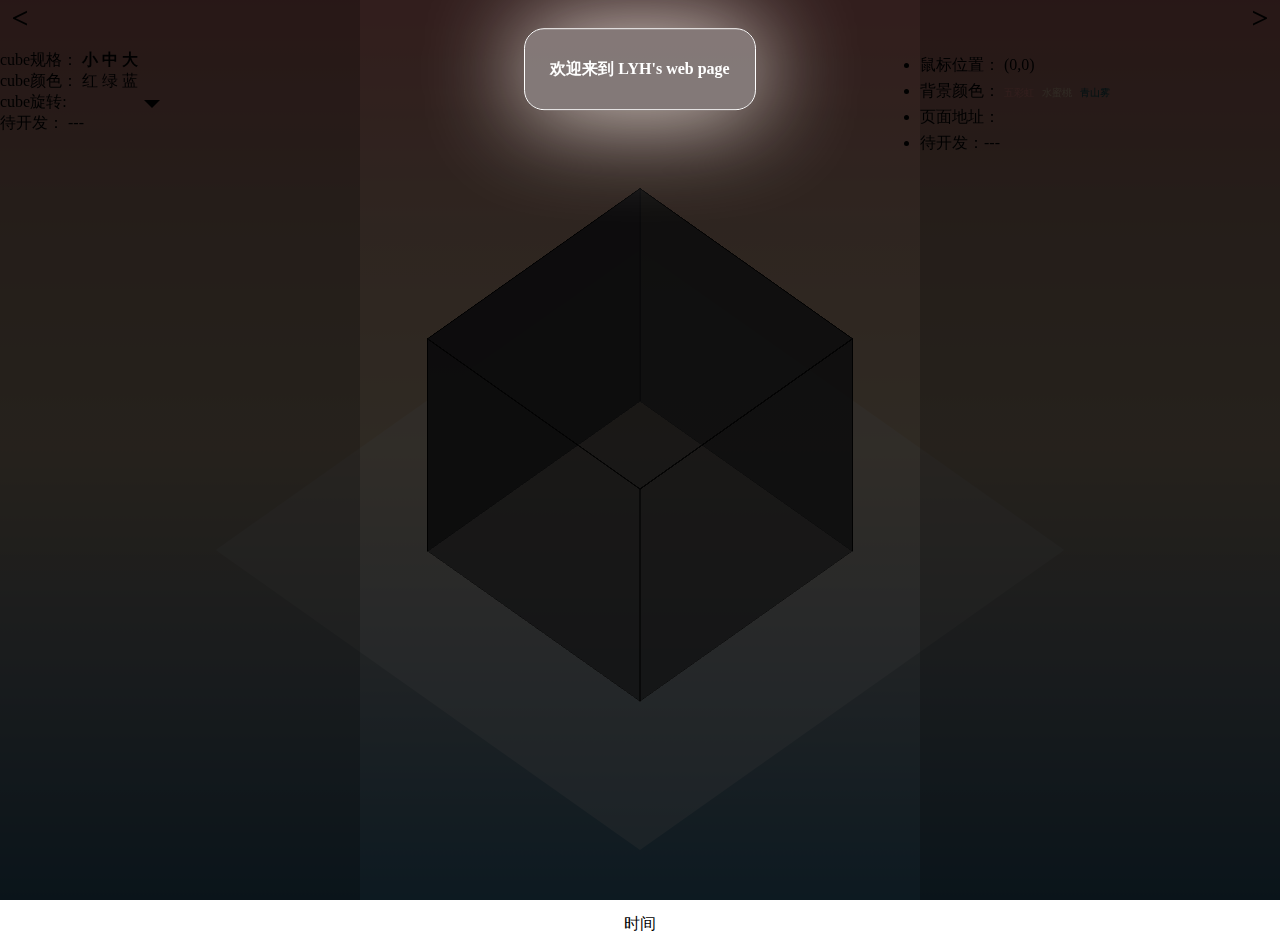
<file: index.html>
<!DOCTYPE html>
<html lang="en">

<head>
    <meta charset="UTF-8">
    <meta name="viewport" content="width=device-width, initial-scale=1.0">
    <link rel="stylesheet" href="Project_css/page_side.css">
    <link rel="stylesheet" href="Project_css/page_content.css">
    <title>LYH</title>
    <style>
        * {
            padding: 0;
            margin: 0;
        }
        
        body {
            /*五彩虹*/
            background: linear-gradient(#fb948f, #e7b99f, #ebd1b0, #9aabb5, #4280a5);
            background-repeat: no-repeat;
            background-attachment: fixed;
        }
    </style>
</head>

<body>
    <span class="reminder">欢迎来到 LYH's web page</span>
    <div class="mask"></div>
    <div class="left">
        <span class="back_left"><</span>
        <div class="left_side" id="page_side">
            <div class="left_side_con">
                <li>cube规格：
                    <span class="cube_size_s">小</span>
                    <span class="cube_size_m">中</span>
                    <span class="cube_size_l">大</span>
                </li>
                <li>cube颜色：
                    <span class="cube_color_red">红</span>
                    <span class="cube_color_green">绿</span>
                    <span class="cube_color_blue">蓝</span>
                </li>
                <li>cube旋转:
                    <span class="cube_rotate_down"></span>
                    <li class="cube_rotate_next a">
                        <span>旋转角度：</span>
                    </li>
                    <li class="cube_rotate_next b">
                        <span>旋转时间：</span>
                    </li>
                    <li class="cube_rotate_next c">
                        <span>旋转速度：</span>
                    </li>
                </li>
                <li>待开发：
                    <span>---</span>
                </li>
            </div>
        </div>
        <div class="right">
            <span class="back_right">></span>
            <div class="right_side" id="page_side">
                <div class="right_side_con">
                    <li class="GetCursorPos">鼠标位置：
                        <span>(0,0)</span>
                    </li>
                    <li class="BackGroundColor">背景颜色：
                        <span class="BackGroundColor a">五彩虹</span>&nbsp;
                        <span class="BackGroundColor b">水蜜桃</span>&nbsp;
                        <span class="BackGroundColor c">青山雾</span>
                    </li>
                    <li class="PageLocation">页面地址：
                        <span class="PageLocation_con"></span>
                    </li>
                    <li>待开发：<span>---</span></li>
                </div>
            </div>
        </div>
        <div class="content">
            <div class="cube">
                <div class="cube_left"></div>
                <div class="cube_right"></div>
                <div class="cube_front"></div>
                <div class="cube_back"></div>
                <div class="cube_top"></div>
                <div class="cube_bottom"></div>
            </div>

            <div class="nowTime">
                <span>时间</span>
                <span class="nowTime_time"></span>
            </div>
        </div>
    </div>
    </div>

    <script src="Project_js/page_side.js"></script>
    <script src="Project_js/page_content.js"></script>
</body>

</html>
</file>
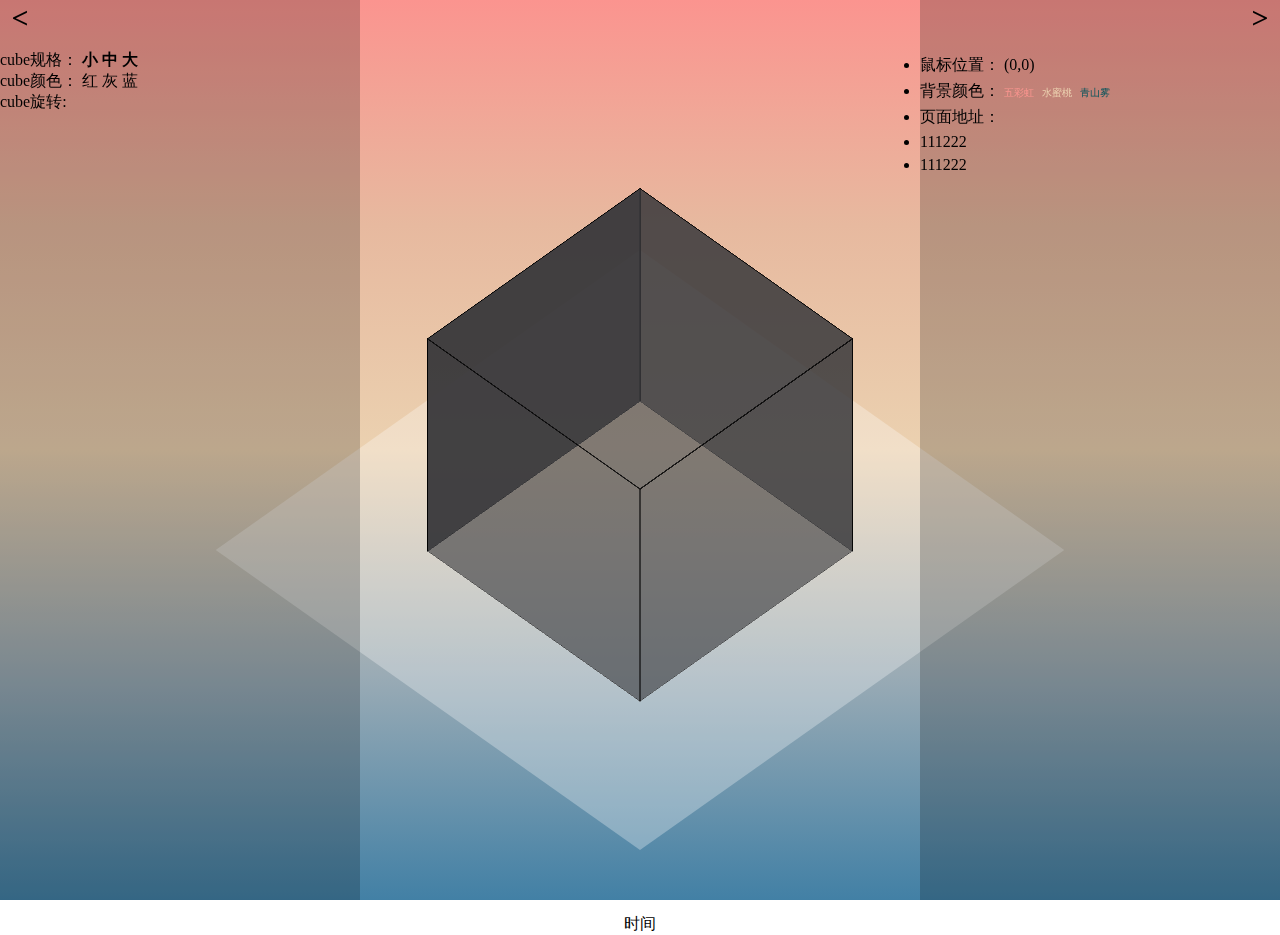
<file: Progect.html>
<!DOCTYPE html>
<html lang="en">

<head>
    <meta charset="UTF-8">
    <meta name="viewport" content="width=device-width, initial-scale=1.0">
    <link rel="stylesheet" href="Project_css/page_side.css">
    <link rel="stylesheet" href="Project_css/page_content.css">
    <title>LYH</title>
    <style>
        * {
            padding: 0;
            margin: 0;
        }
        
        body {
            /*五彩虹*/
            background: linear-gradient(#fb948f, #e7b99f, #ebd1b0, #9aabb5, #4280a5);
            background-repeat: no-repeat;
            background-attachment: fixed;
        }
    </style>
</head>

<body>
    <!-- <span class="reminder">欢迎来到 LYH's web page</span>
    <div class="mask"></div> -->
    <div class="left">
        <span class="back_left"><</span>
        <div class="left_side" id="page_side">
            <div class="left_side_con">
                <li>cube规格：
                    <span class="cube_size_s">小</span>
                    <span class="cube_size_m">中</span>
                    <span class="cube_size_l">大</span>
                </li>
                <li>cube颜色：
                    <span class="cube_color_red">红</span>
                    <span class="cube_color_gray">灰</span>
                    <span class="cube_color_blue">蓝</span>
                </li>
                <li>cube旋转:</li>
                <li></li>
                <li></li>
            </div>
        </div>
        <div class="right">
            <span class="back_right">></span>
            <div class="right_side" id="page_side">
                <div class="right_side_con">
                    <li class="GetCursorPos">鼠标位置：
                        <span>(0,0)</span>
                    </li>
                    <li class="BackGroundColor">背景颜色：
                        <span class="BackGroundColor a">五彩虹</span>&nbsp;
                        <span class="BackGroundColor b">水蜜桃</span>&nbsp;
                        <span class="BackGroundColor c">青山雾</span>
                    </li>
                    <li class="PageLocation">页面地址：
                        <span class="PageLocation_con"></span>
                    </li>
                    <li>111<span>222</span></li>
                    <li>111<span>222</span></li>
                </div>
            </div>
        </div>
        <div class="content">
            <div class="cube">
                <div class="cube_left"></div>
                <div class="cube_right"></div>
                <div class="cube_front"></div>
                <div class="cube_back"></div>
                <div class="cube_top"></div>
                <div class="cube_bottom"></div>
            </div>

            <div class="nowTime">
                <span>时间</span>
                <span class="nowTime_time"></span>
            </div>
        </div>
    </div>
    </div>

    <script src="Project_js/page_side.js"></script>
    <script src="Project_js/page_content.js"></script>
</body>

</html>
</file>
<file: Project_css/page_side.css>
/*右*/

.body_a {
    /*五彩虹*/
    background: linear-gradient(#fb948f, #e7b99f, #ebd1b0, #9aabb5, #4280a5);
    background-repeat: no-repeat;
    background-attachment: fixed;
}

.body_b {
    /*水蜜桃*/
    background: linear-gradient(#fbb6a6, #fbd5cc, #f4eae8, #f6dbc0, #fec89c);
    background-repeat: no-repeat;
    background-attachment: fixed;
}

.body_c {
    /*青山雾*/
    background: linear-gradient(#c7d8e6, #67a1ad, #05525a, #003543, #5a878c);
    background-repeat: no-repeat;
    background-attachment: fixed;
}

.reminder {
    display: block;
    position: absolute;
    width: 230px;
    height: 80px;
    left: 50%;
    top: 20px;
    background: rgba(255, 255, 255, 0.4);
    color: #ffffff;
    line-height: 5;
    font-weight: 700;
    text-align: center;
    border: 1px white solid;
    border-radius: 20px;
    box-shadow: seashell 1px 1px 100px 0px;
    transform: translate(-50%, 10%);
    z-index: 11;
    animation: reminder_display 5s ease-in-out;
}

@keyframes reminder_display {
    0% {
        opacity: 0.8;
    }
    20% {
        opacity: 0.8;
    }
    40% {
        opacity: 0.6;
    }
    60% {
        opacity: 0.4;
    }
    80% {
        opacity: 0.2;
    }
    100% {
        display: none;
        opacity: 0.0;
    }
}

.mask {
    display: block;
    width: 100%;
    height: 100%;
    position: fixed;
    background: rgba(0, 0, 0, 0.8);
    z-index: 10;
    animation: mask_display 5s ease-in-out;
}

@keyframes mask_display {
    0% {
        background: rgba(0, 0, 0, 0.8);
    }
    25% {
        background: rgba(0, 0, 0, 0.8);
    }
    50% {
        background: rgba(0, 0, 0, 0.4);
    }
    75% {
        background: rgba(0, 0, 0, 0.2);
    }
    100% {
        display: none;
        background: rgba(0, 0, 0, 0.0);
    }
}

.left,
.right {
    position: relative;
    z-index: 5;
}

.left_side,
.right_side {
    display: none;
    height: 100%;
    display: flex;
    flex-direction: column;
    position: fixed;
    width: 360px;
    background: rgb(0, 0, 0, .2);
    z-index: 5;
}

.left_side {
    left: 0;
}

.right_side {
    right: 0;
}

.left .back_left,
.right .back_right {
    display: block;
    position: absolute;
    width: 40px;
    height: 40px;
    cursor: pointer;
    font-size: 30px;
    font-weight: 900;
    line-height: 1.2;
    text-align: center;
    z-index: 10;
}

.left .back_left {
    left: 0;
}

.right .back_right {
    right: 0;
}

.left_side_con,
.right_side_con {
    position: relative;
    display: flex;
    flex-direction: column;
    margin-top: 50px;
}

.right_side_con li,
.right_side_con li {
    margin-top: 5px;
    position: relative;
}

.BackGroundColor.a,
.BackGroundColor.b,
.BackGroundColor.c {
    font-size: 10px;
    text-align: center;
    cursor: pointer;
}

.BackGroundColor.a {
    color: #fb948f;
}

.BackGroundColor.b {
    color: #ebd1b0;
}

.BackGroundColor.c {
    color: #05525a;
}


/*左内容*/

.cube_size_s,
.cube_size_m,
.cube_size_l {
    cursor: pointer;
    font-weight: 900;
}

.cube_color_red,
.cube_color_green,
.cube_color_blue {
    cursor: pointer;
}

.cube_rotate_down {
    position: absolute;
    display: block;
    left: 40%;
    top: 50px;
    border: 8px solid transparent;
    border-top: 8px dashed black;
    cursor: pointer;
}

.cube_rotate_up {
    position: absolute;
    display: block;
    left: 40%;
    top: 43px;
    border: 8px solid transparent;
    border-bottom: 8px dashed black;
    cursor: pointer;
}

.cube_rotate_next {
    position: relative;
    display: none;
    margin: 5px 40px;
}
</file>
<file: Project_css/page_content.css>
.content {
    position: relative;
    display: flex;
    flex-direction: column;
    justify-content: center;
    align-items: center;
    z-index: 4;
}


/*时间*/

.nowTime {
    position: absolute;
    display: flex;
    flex-direction: column;
    align-items: center;
    bottom: -10%;
}


/*立方体*/

.cube {
    background-color: rgba(255, 255, 255, .3);
    position: relative;
    margin-top: 250px;
    width: 600px;
    height: 600px;
    transform-style: preserve-3d;
    transform: rotateX(45deg) rotateZ(45deg);
    animation: cube_rotate 3s infinite;
}

@keyframes cube_rotate {
    0% {
        transform: rotateX(45deg) rotateZ(45deg) rotatez(45deg);
    }
    25% {
        transform: rotateX(45deg) rotateZ(45deg) rotatez(135deg);
    }
    50% {
        transform: rotateX(45deg) rotateZ(45deg) rotatez(225deg);
    }
    75% {
        transform: rotateX(45deg) rotateZ(45deg) rotatez(315deg);
    }
    100% {
        transform: rotateX(45deg) rotateZ(45deg) rotatez(405deg);
    }
}

.cube>div {
    position: absolute;
    border: 1px solid black;
}

.cube_left {
    left: 150px;
    top: 150px;
    width: 300px;
    height: 300px;
    background-color: rgba(53, 53, 56, 0.6);
    transform: translateZ(150px) rotateY(90deg) translateZ(-150px);
}

.cube_right {
    left: 150px;
    top: 150px;
    width: 300px;
    height: 300px;
    background-color: rgba(53, 53, 56, 0.6);
    transform: translateZ(150px) rotateY(90deg) translateZ(150px);
}

.cube_front {
    left: 150px;
    top: 150px;
    width: 300px;
    height: 300px;
    background-color: rgba(53, 53, 56, 0.6);
    transform: translateZ(150px) rotateX(90deg) translateZ(-150px);
}

.cube_back {
    left: 150px;
    top: 150px;
    width: 300px;
    height: 300px;
    background-color: rgba(53, 53, 56, 0.6);
    transform: translateZ(150px) rotateX(-90deg) translateZ(-150px);
}

.cube_top {
    left: 150px;
    top: 150px;
    width: 300px;
    height: 300px;
    background-color: rgba(53, 53, 56, 0.6);
    transform: translateZ(150px) rotateY(180deg) translateZ(-150px);
}

.cube_bottom {
    left: 150px;
    top: 150px;
    width: 300px;
    height: 300px;
    background-color: rgba(53, 53, 56, 0.6);
    transform: translateZ(150px) rotateY(90deg) translateZ(-150px);
}

.cube_left_s {
    left: 225px;
    top: 225px;
    width: 150px;
    height: 150px;
    background-color: rgba(0, 0, 250, 0.6);
    transform: translateZ(150px) rotateY(90deg) translateX(75px) translateZ(-75px);
}

.cube_right_s {
    left: 225px;
    top: 225px;
    width: 150px;
    height: 150px;
    background-color: rgba(255, 0, 0, 0.6);
    transform: translateZ(150px) rotateY(90deg) translateX(75px) translateZ(75px);
}

.cube_front_s {
    left: 225px;
    top: 225px;
    width: 150px;
    height: 150px;
    background-color: rgba(0, 255, 179, 0.6);
    transform: translateZ(150px) rotateY(90deg) translateX(75px) rotateX(90deg) translateZ(75px);
}

.cube_back_s {
    left: 225px;
    top: 225px;
    width: 150px;
    height: 150px;
    background-color: rgba(0, 255, 42, 0.6);
    transform: translateZ(150px) rotateY(90deg) translateX(75px) rotateX(90deg) translateZ(-75px);
}

.cube_top_s {
    left: 225px;
    top: 225px;
    width: 150px;
    height: 150px;
    background-color: rgba(255, 0, 128, 0.6);
    transform: translateZ(150px);
}

.cube_bottom_s {
    left: 225px;
    top: 225px;
    width: 150px;
    height: 150px;
    background-color: rgba(2, 0, 0, 1);
}

.cube_left_l {
    left: 75px;
    top: 75px;
    width: 450px;
    height: 450px;
    background-color: rgba(0, 0, 250, 0.6);
    transform: translateZ(450px) rotateY(90deg) translateX(225px) translateZ(-225px);
}

.cube_right_l {
    left: 75px;
    top: 75px;
    width: 450px;
    height: 450px;
    background-color: rgba(255, 0, 0, 0.6);
    transform: translateZ(450px) rotateY(90deg) translateX(225px) translateZ(225px);
}

.cube_front_l {
    left: 75px;
    top: 75px;
    width: 450px;
    height: 450px;
    background-color: rgba(0, 255, 179, 0.6);
    transform: translateZ(450px) rotateY(90deg) translateX(225px) rotateX(90deg) translateZ(225px);
}

.cube_back_l {
    left: 75px;
    top: 75px;
    width: 450px;
    height: 450px;
    background-color: rgba(0, 255, 42, 0.6);
    transform: translateZ(450px) rotateY(90deg) translateX(225px) rotateX(90deg) translateZ(-225px);
}

.cube_top_l {
    left: 75px;
    top: 75px;
    width: 450px;
    height: 450px;
    background-color: rgba(255, 0, 128, 0.6);
    transform: translateZ(450px);
}

.cube_bottom_l {
    left: 75px;
    top: 75px;
    width: 450px;
    height: 450px;
    background-color: rgba(8, 8, 8, 0.6);
    transform: translateZ(450px);
}
</file>
